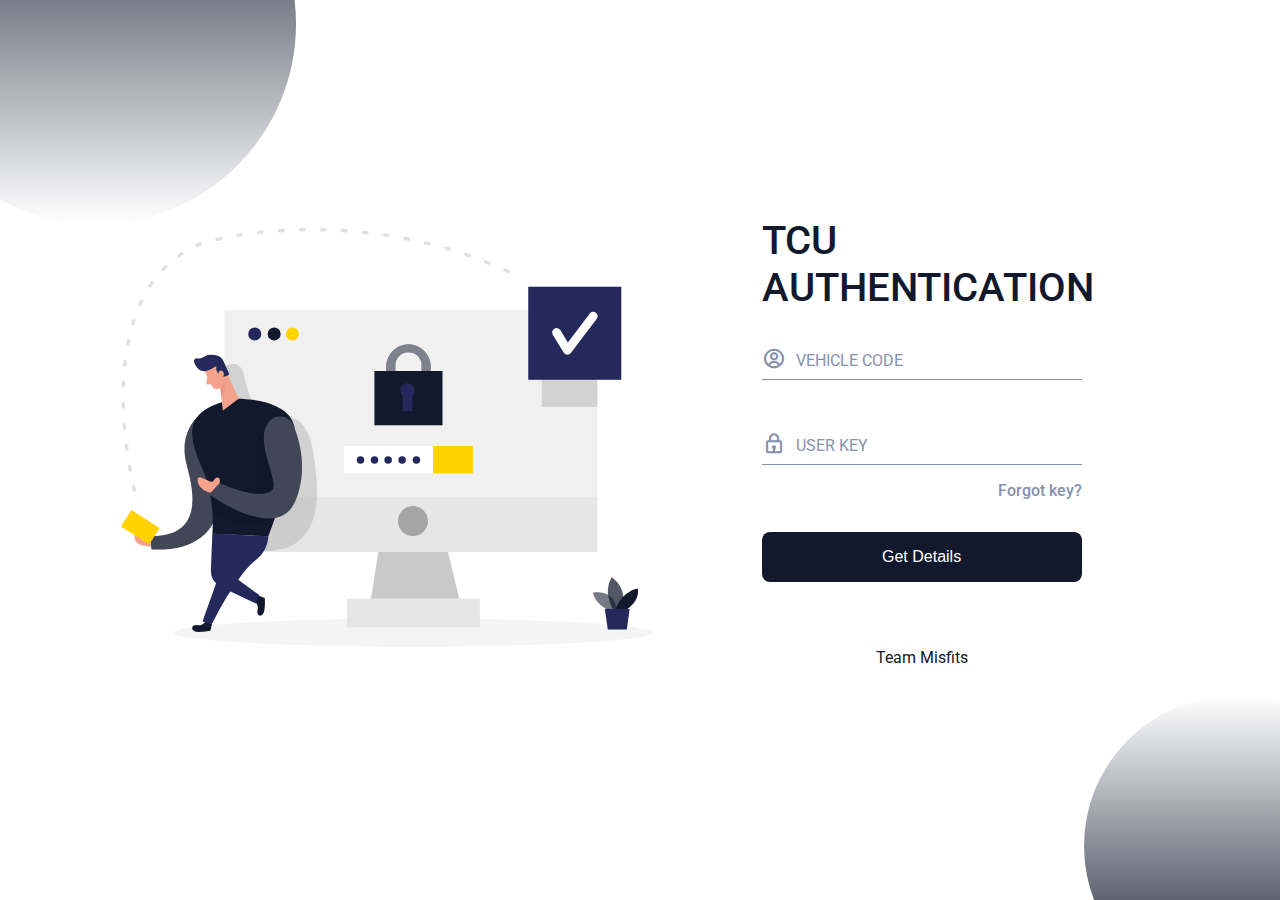
<file: index.html>
<!DOCTYPE html>
<html lang="en">
    <head>
        <meta charset="UTF-8">
        <meta name="viewport" content="width=device-width, initial-scale=1.0">

       
        <link rel="stylesheet" href="styles.css">

        <link href='https://cdn.jsdelivr.net/npm/boxicons@2.0.5/css/boxicons.min.css' rel='stylesheet'>

        <title>tcs login</title>  
    </head>
    <body>

        <!-- <form action="details.html"> -->
        <div class="l-form">
            <div class="shape1"></div>
            <div class="shape2"></div>

            <div class="form">
                <img src="authentication.svg" alt="" class="form__img">

                <form action="" class="form__content">
                    <h1 class="form__title">TCU AUTHENTICATION</h1>
                            

                    <div class="form__div form__div-one">
                        <div class="form__icon">
                            <i class='bx bx-user-circle'></i>
                        </div>

                        <div class="form__div-input">
                            <label for="" class="form__label">VEHICLE CODE</label>
                            <input type="text" class="form__input">
                        </div>
                    </div>

                    <div class="form__div">
                        <div class="form__icon">
                            <i class='bx bx-lock' ></i>
                        </div>

                        <div class="form__div-input">
                            <label for="" class="form__label">USER KEY</label>
                            <input type="password" class="form__input">
                        </div>
                    </div>
                    <a href="#" class="form__forgot">Forgot key?</a>

                    <input type="submit" class="form__button" value="Get Details">
<!-- </form> -->
           
                            <h3 id="res"></h3>

                    <div class="form__social">
                        <span class="form__social-text">Team Misfits</span>

                        
                    </div>
                </form>
            </div>

        </div>
        
        
        <script src="main.js"></script>
    </body>
</html>
</file>
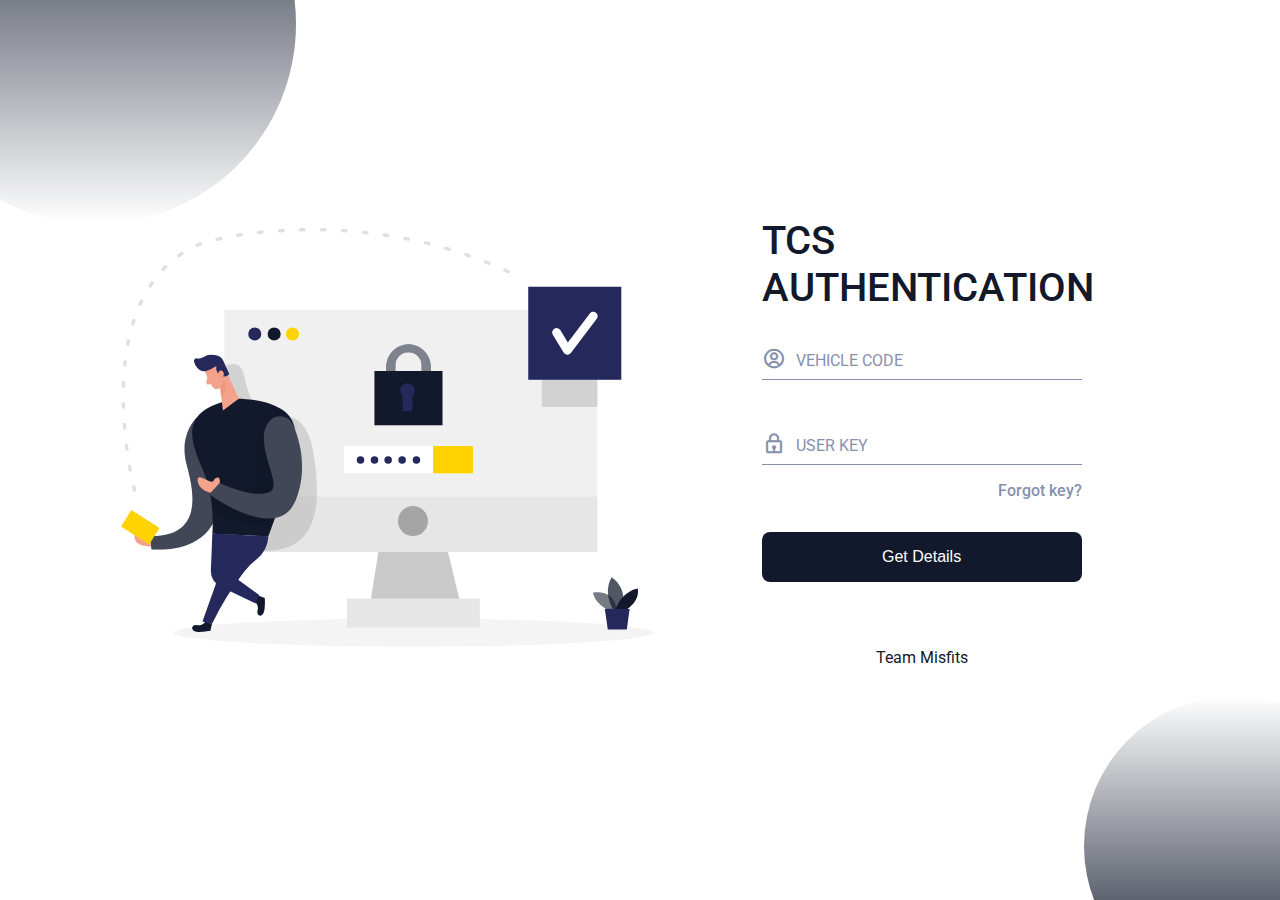
<file: Index.html>
<!DOCTYPE html>
<html lang="en">
    <head>
        <meta charset="UTF-8">
        <meta name="viewport" content="width=device-width, initial-scale=1.0">

       
        <link rel="stylesheet" href="styles.css">

        <link href='https://cdn.jsdelivr.net/npm/boxicons@2.0.5/css/boxicons.min.css' rel='stylesheet'>

        <title>Login form responsive</title>  
    </head>
    <body>

        <!-- <form action="details.html"> -->
        <div class="l-form">
            <div class="shape1"></div>
            <div class="shape2"></div>

            <div class="form">
                <img src="authentication.svg" alt="" class="form__img">

                <form action="" class="form__content">
                    <h1 class="form__title">TCS AUTHENTICATION</h1>
                            

                    <div class="form__div form__div-one">
                        <div class="form__icon">
                            <i class='bx bx-user-circle'></i>
                        </div>

                        <div class="form__div-input">
                            <label for="" class="form__label">VEHICLE CODE</label>
                            <input type="text" class="form__input">
                        </div>
                    </div>

                    <div class="form__div">
                        <div class="form__icon">
                            <i class='bx bx-lock' ></i>
                        </div>

                        <div class="form__div-input">
                            <label for="" class="form__label">USER KEY</label>
                            <input type="password" class="form__input">
                        </div>
                    </div>
                    <a href="#" class="form__forgot">Forgot key?</a>

                    <input type="submit" class="form__button" value="Get Details">
<!-- </form> -->
           
                            <h3 id="res"></h3>

                    <div class="form__social">
                        <span class="form__social-text">Team Misfits</span>

                        
                    </div>
                </form>
            </div>

        </div>
        
        
        <script src="main.js"></script>
    </body>
</html>
</file>
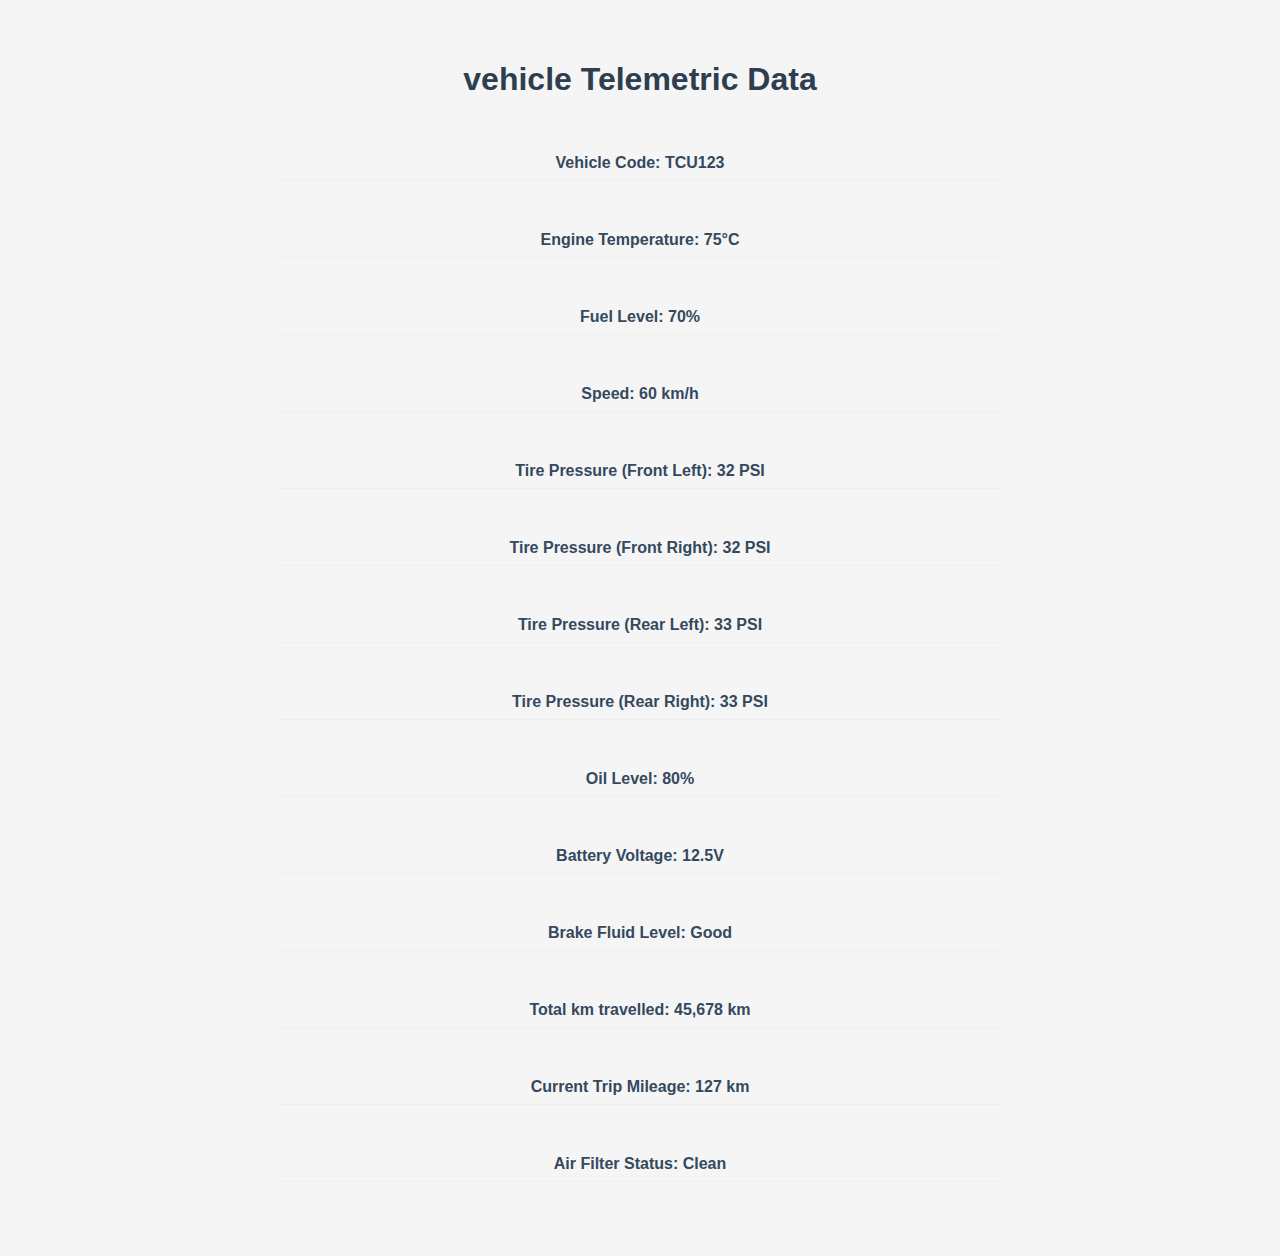
<file: details.html>
<!DOCTYPE html>
<html lang="en">
<head>
    <meta charset="UTF-8">
    <meta name="viewport" content="width=device-width, initial-scale=1.0">
    <link rel="stylesheet" href="details.css">
    <title>Car Telemetric Data</title>
</head>
<body>
      
    <div class="data">   
        <h1>vehicle Telemetric Data</h1>
        <br>
        <h3>Vehicle Code: TCU123</h3>
        <br>
        <h3 id="engineTemp">Engine Temperature: 75°C</h3>
        <br>
        <h3>Fuel Level: 70%</h3>
        <br>
        <h3>Speed: 60 km/h</h3>
        <br>
        <h3>Tire Pressure (Front Left): 32 PSI</h3>
        <br>
        <h3>Tire Pressure (Front Right): 32 PSI</h3>
        <br>
        <h3>Tire Pressure (Rear Left): 33 PSI</h3>
        <br>
        <h3>Tire Pressure (Rear Right): 33 PSI</h3>
        <br>
        <h3>Oil Level: 80%</h3>
        <br>
        <h3>Battery Voltage: 12.5V</h3>
        <br>
        <h3>Brake Fluid Level: Good</h3>
        <br>
        <h3>Total km travelled: 45,678 km</h3>
        <br>
        <h3>Current Trip Mileage: 127 km</h3>
        <br>
        <h3>Air Filter Status: Clean</h3>
        <br></div>
   
    <script src="details.js"></script>
</body>
</html>
</file>
<file: styles.css>
/*===== GOOGLE FONTS =====*/
@import url("https://fonts.googleapis.com/css2?family=Roboto:wght@400;500&display=swap");

/*===== VARIABLES CSS =====*/

/*=== Colores ===*/
:root{
    --first-color: #12192C;
    --text-color: #8590AD;
}

/*=== Fuente y tipografia ===*/
:root{
    --body-font: 'Roboto', sans-serif;
    --big-font-size: 2rem;
    --normal-font-size: 0.938rem;
    --smaller-font-size: 0.875rem;
}
@media screen and (min-width: 768px){
    :root{
        --big-font-size: 2.5rem;
        --normal-font-size: 1rem;
    }  
}

/*===== BASE =====*/
*,::before,::after{
    box-sizing: border-box;
}
body{
    margin: 0;
    padding: 0;
    font-family: var(--body-font);
    color: var(--first-color);
}
h1{
    margin: 0;
}
a{
    text-decoration: none;
}
img{
    max-width: 100%;
    height: auto;
}
/*===== FORM =====*/
.l-form{
    position: relative;
    height: 100vh;
    overflow: hidden;
}

/*=== Shapes ===*/
.shape1,
.shape2{
    position: absolute;
    width: 200px;
    height: 200px;
    border-radius: 50%;
}
.shape1{
    top: -7rem;
    left: -3.5rem;
    background: linear-gradient(180deg, var(--first-color) 0%, rgba(196,196,196,0) 100%);
}
.shape2{
    bottom: -6rem;
    right: -5.5rem;
    background: linear-gradient(180deg, var(--first-color) 0%, rgba(196,196,196,0) 100%);
    transform: rotate(180deg);
}
/*=== Form ===*/
.form{
    height: 100vh;
    display: grid;
    justify-content: center;
    align-items: center;
    padding: 0 1rem;
}
.form__content{
    width: 290px;
}
.form__img{
    display: none;
}
.form__title{
    font-size: var(--big-font-size);
    font-weight: 500;
    margin-bottom: 2rem;
}
.form__div{
    position: relative;
    display: grid;
    grid-template-columns: 7% 93%;
    margin-bottom: 1rem;
    padding: .25rem 0;
    border-bottom: 1px solid var(--text-color);
}
/*=== Div focus ===*/
.form__div.focus{
    border-bottom: 1px solid var(--first-color);
}

.form__div-one{
    margin-bottom: 3rem;
}

.form__icon{
    font-size: 1.5rem;
    color: var(--text-color);
    transition: .3s;
}
/*=== Icon focus ===*/
.form__div.focus .form__icon{
    color: var(--first-color);
}

.form__label{
    display: block;
    position: absolute;
    left: .75rem;
    top: .25rem;
    font-size: var(--normal-font-size);
    color: var(--text-color);
    transition: .3s;
}
/*=== Label focus ===*/
.form__div.focus .form__label{
    top: -1.5rem;
    font-size: .875rem;
    color: var(--first-color);
}

.form__div-input{
    position: relative;
}
.form__input{
    position: absolute;
    top: 0;
    left: 0;
    width: 100%;
    height: 100%;
    border: none;
    outline: none;
    background: none;
    padding: .5rem .75rem;
    font-size: 1.2rem;
    color: var(--first-color);
    transition: .3s;
}
.form__forgot{
    display: block;
    text-align: right;
    margin-bottom: 2rem;
    font-size: var(--normal-font-size);
    color: var(--text-color);
    font-weight: 500;
    transition: .5;
}
.form__forgot:hover{
    color: var(--first-color);
    transition: .5s;
}
.form__button{
    width: 100%;
    padding: 1rem;
    font-size: var(--normal-font-size);
    outline: none;
    border: none;
    margin-bottom: 3rem;
    background-color: var(--first-color);
    color: #fff;
    border-radius: .5rem;
    cursor: pointer;
    transition: .3s;
}
.form__button:hover{
    box-shadow: 0px 15px 36px rgba(0,0,0,.15);
}

/*=== Form social===*/
.form__social{
    text-align: center;
}
.form__social-text{
    display: block;
    font-size: var(--normal-font-size);
    margin-bottom: 1rem;
}
.form__social-icon{
    display: inline-flex;
    justify-content: center;
    align-items: center;
    width: 30px;
    height: 30px;
    margin-right: 1rem;
    padding: .5rem;
    background-color: var(--text-color);
    color: #fff;
    font-size: 1.25rem;
    border-radius: 50%;
}
.form__social-icon:hover{
    background-color: var(--first-color);
}
/*===== MEDIA QUERIS =====*/
@media screen and (min-width: 968px){
    .shape1{
        width: 400px;
        height: 400px;
        top: -11rem;
        left: -6.5rem;
    }
    .shape2{
        width: 300px;
        height: 300px;
        right: -6.5rem;
    }

    .form{
        grid-template-columns: 1.5fr 1fr;
        padding: 0 2rem;
    }
    .form__content{
        width: 320px;
    }
    .form__img{
        display: block;
        width: 700px;
        justify-self: center;
    }
}
</file>
<file: details.css>
body {
    font-family: Arial, sans-serif;
    margin: 0;
    padding: 0;
    background-color: #f5f5f5;
    /* display: flex;
    justify-content: center;
    align-items: center; */
    height: 100vh;
}

/* .wrapper {
    background-color: #fff;
    padding: 2rem;
    border-radius: 5px;
    box-shadow: 0 4px 8px rgba(0, 0, 0, 0.1);
    max-width: 600px;
    width: 100%;
} */

h1 {
    text-align: center;
    color: #2c3e50;
    font-size: 2rem;
}

h3 {
    color: #34495e;
    border-bottom: 1px solid #ecf0f1;
    padding-bottom: 0.5rem;
    margin-bottom: 1rem;
    font-size: 1rem;
}


.data {
    padding: 40px;
    text-align: center;
    max-width: 800px;  /* Setting a max width for better readability on wide screens */
    margin: 0 auto;    /* Centers the div on wide screens */
    box-sizing: border-box;
}
@media screen and (max-width: 768px) {  /* Common breakpoint for tablets and mobile devices */
    .data {
        padding: 20px;
    }
}
</file>
